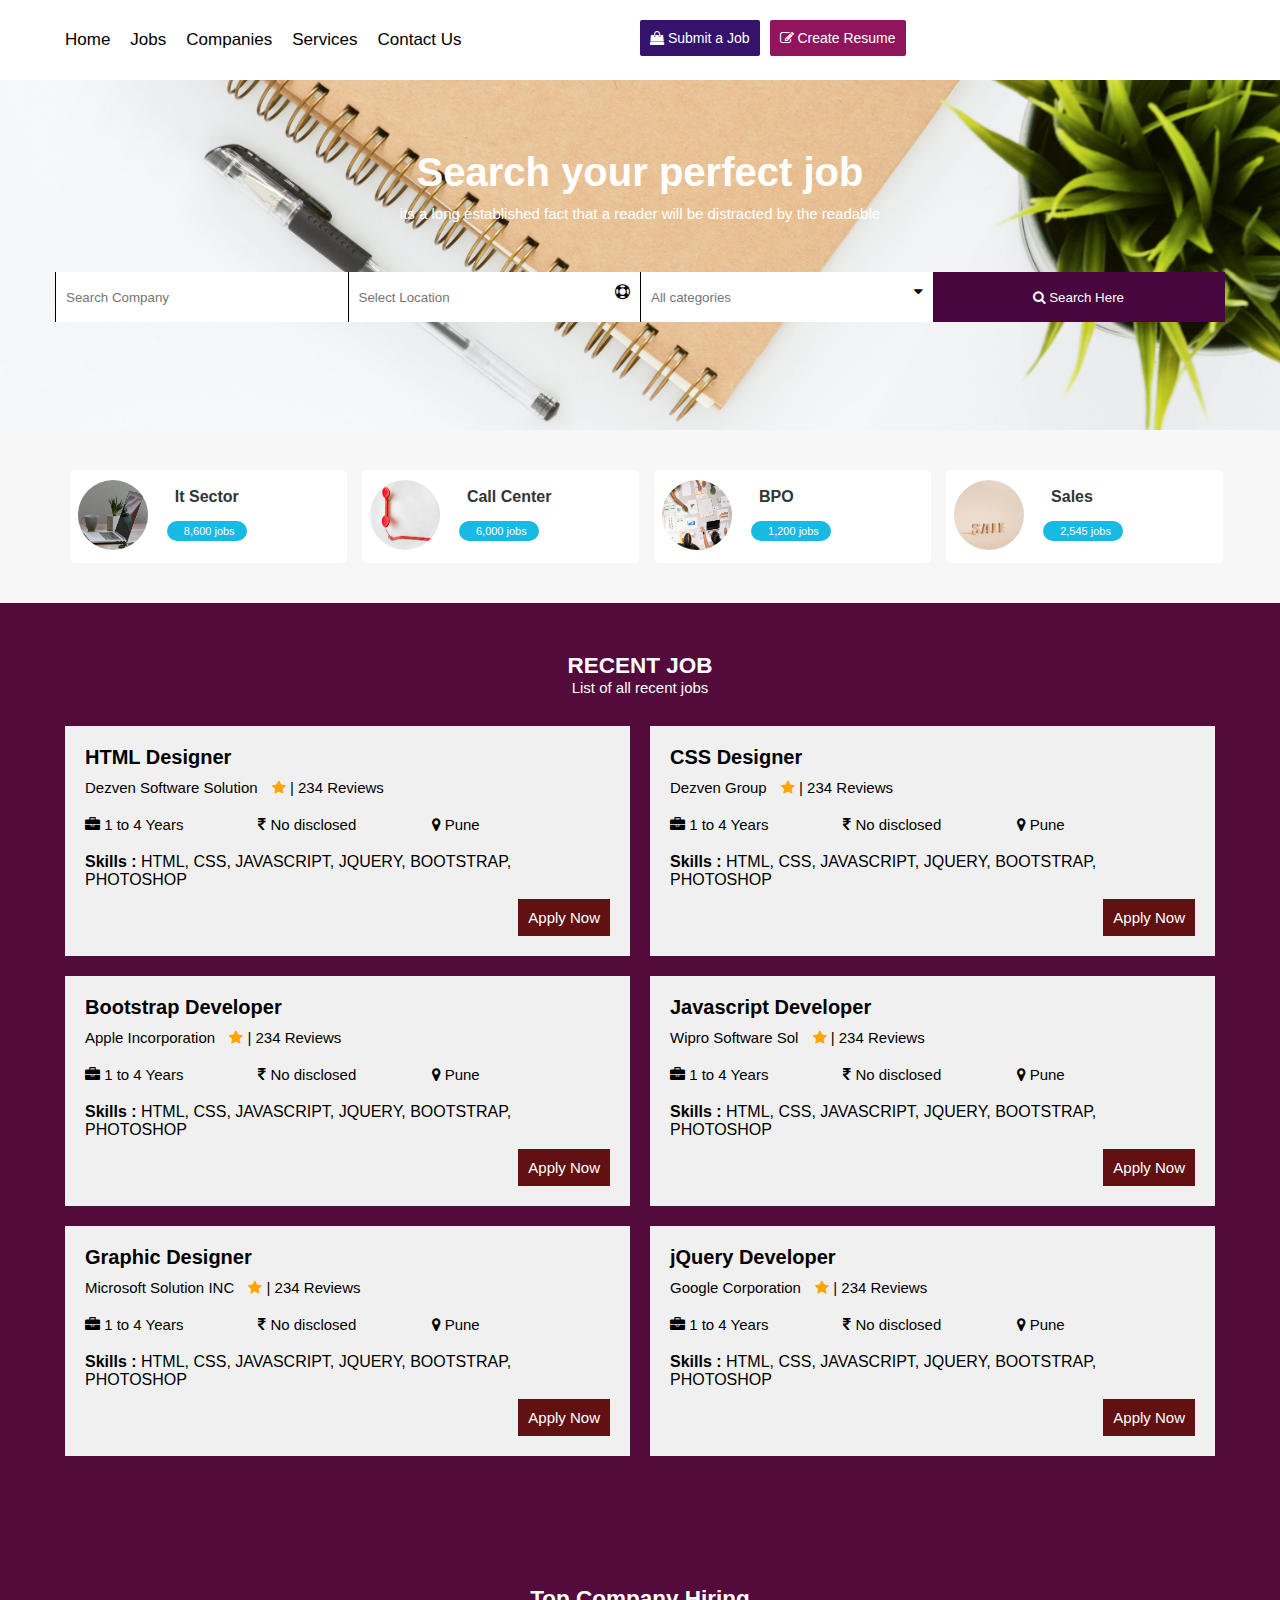
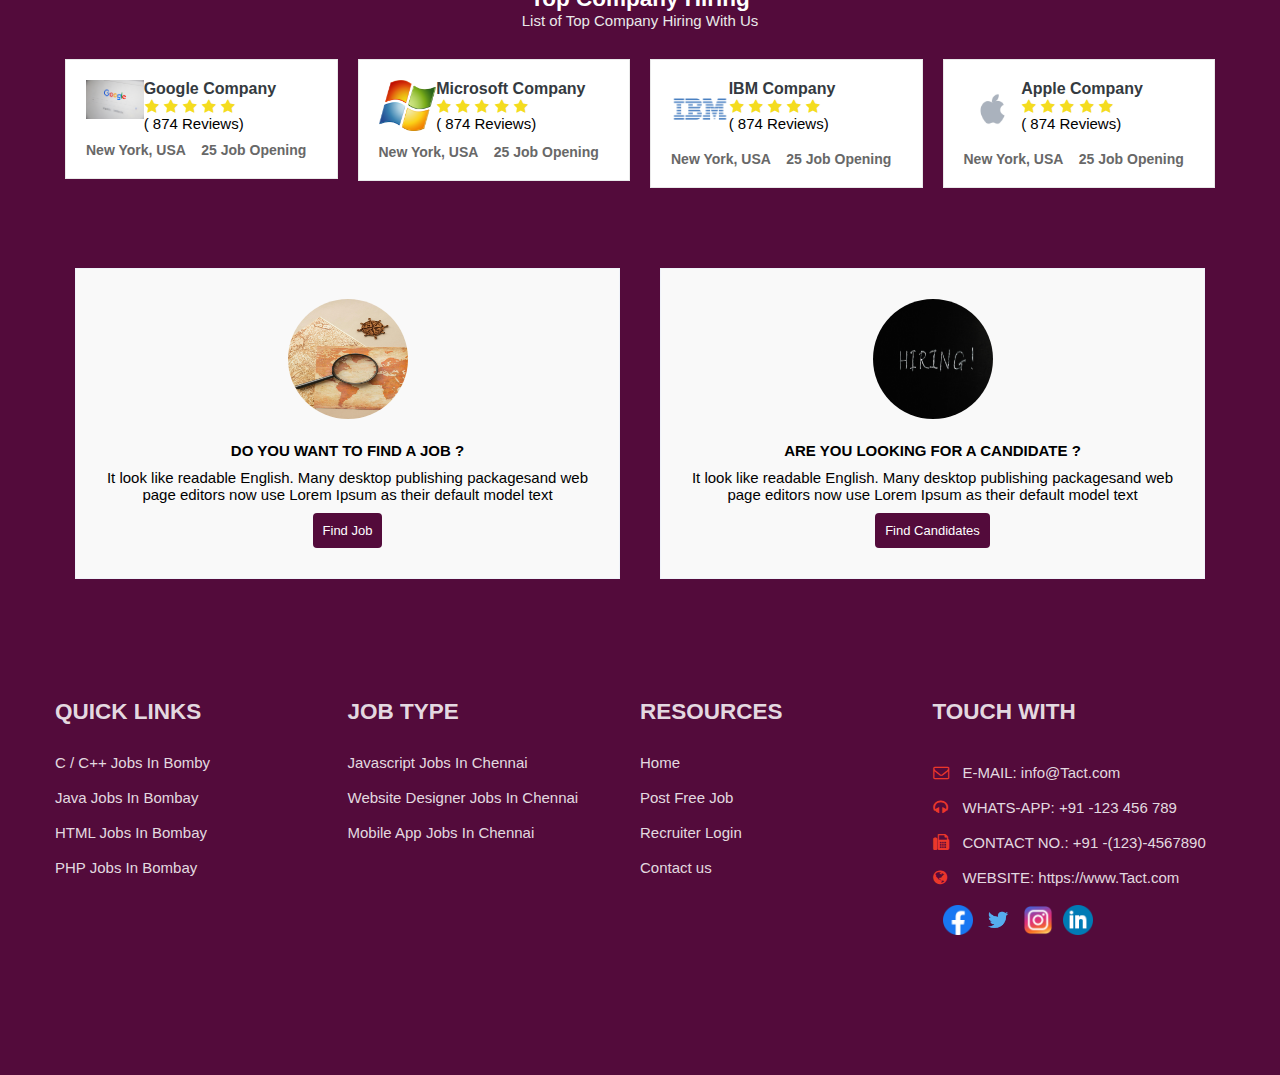
<file: job portal/index.html>
<!-----META SECTION----->
<!DOCTYPE html>
<html lang="en">

<head>
    <title>Search Job</title>
    <meta charset="utf-8">
    <meta name="viewport" content="width=device-width, initial-scale=1">
    <link rel="stylesheet" href="https://maxcdn.bootstrapcdn.com/font-awesome/4.7.0/css/font-awesome.min.css">
    <link rel="stylesheet" href="style.css">
    <meta name="robots" content="noindex, nofollow">
</head>

<body>
    <!------HEADER SECTION HEADER SECTION HEADER SECTION ------>
    <header>
        <div class="width-100">
            <div class="container header">
                <div class="width-25">

                </div>
                <div class="width-50">
                    <ul class="header-menu ">
                        <li>
                            <a href="#">Home </a>
                        </li>
                        <li>
                            <a href="#">Jobs </a>
                        </li>
                        <li>
                            <a href="#">Companies </a>
                        </li>
                        <li>
                            <a href="#">Services </a>
                        </li>
                        <li>
                            <a href="#">Contact Us </a>
                        </li>
                    </ul>
                </div>
                <div class="width-25">
                    <a href="#" class="button-job-post">
                        <i class="fa fa-shopping-bag" aria-hidden="true"></i> Submit a Job </a>
                    <a href="#" class="button-resume">
                        <i class="fa fa-pencil-square-o" aria-hidden="true"></i> Create Resume </a>
                </div>
            </div>
        </div>
    </header>
    <!------SEARCH SECTION SEARCH SECTION SEARCH SECTION ------>
    <div class="width-100 banner-section">
        <div class="container">
            <h1 class="banner-heading">Search your perfect job</h1>
            <p class="banner-para">its a long established fact that a reader will be distracted by the readable</p>
            <div class="search-sect">
                <input type="text" class="search-textbox" placeholder="Search Company">
            </div>
            <div class="search-sect">
                <input type="text" class="search-textbox" placeholder="Select Location">
                <i class="fa fa-life-ring icons" aria-hidden="true"></i>
            </div>
            <div class="search-sect">
                <input type="text" class="search-textbox" placeholder="All categories">
                <i class="fa fa-caret-down icons" aria-hidden="true"></i>
            </div>
            <div class="search-sect">
                <button class="search-button">
          <i class="fa fa-search " aria-hidden="true"></i> Search Here </button>
            </div>
        </div>
    </div>
    <!------CATEGORY SECTION CATEGORY SECTION CATEGORY SECTION ------>
    <div class="width-100 skill-section">
        <div class="container">
            <div class="skill-list">
                <div class="width-33">
                    <img class="skill-img" src="img2.jpg">
                </div>
                <div class="width-66">
                    <h4>It Sector</h4>
                    <button class="view-button">8,600 jobs</button>
                </div>
            </div>
            <div class="skill-list">
                <div class="width-33">
                    <img class="skill-img" src="img3.jpg">
                </div>
                <div class="width-66">
                    <h4>Call Center</h4>
                    <button class="view-button">6,000 jobs</button>
                </div>
            </div>
            <div class="skill-list">
                <div class="width-33">
                    <img class="skill-img" src="img4.jpg">
                </div>
                <div class="width-66">
                    <h4>BPO</h4>
                    <button class="view-button">1,200 jobs</button>
                </div>
            </div>
            <div class="skill-list">
                <div class="width-33">
                    <img class="skill-img" src="img5.jpg">
                </div>
                <div class="width-66">
                    <h4>Sales</h4>
                    <button class="view-button">2,545 jobs</button>
                </div>
            </div>
        </div>
    </div>

    <!-----RECENT JOB SECTION RECENT JOB SECTION RECENT JOB SECTION ----->
    <div class="width-100 recent-job">
        <div class="container">
            <h2 class="recent-job-heading">RECENT JOB</h2>
            <p class="recent-job-sub-heading"> List of all recent jobs</p>
            <!-----JOB LIST----->
            <div class="width-50">
                <div class="recent-job-list">
                    <div class="width-100">
                        <h4 class="job-title">HTML Designer</h4>
                        <p class="job-company">Dezven Software Solution <i class="fa fa-star" aria-hidden="true"></i> | 234 Reviews </p>
                    </div>
                    <div class="width-33">
                        <i class="fa fa-briefcase" aria-hidden="true"></i> 1 to 4 Years
                    </div>
                    <div class="width-33">
                        <i class="fa fa-inr" aria-hidden="true"></i> No disclosed
                    </div>
                    <div class="width-33">
                        <i class="fa fa-map-marker" aria-hidden="true"></i> Pune
                    </div>
                    <div class="width-100">
                        <p class="job-skill">
                            <b>Skills : </b>HTML, CSS, JAVASCRIPT, JQUERY, BOOTSTRAP, PHOTOSHOP
                        </p>
                    </div>
                    <div class="width-100">
                        <a href="#" class="job-apply-button">Apply Now</a>
                    </div>
                </div>
            </div>
            <!-----JOB LIST------>
            <div class="width-50">
                <div class="recent-job-list">
                    <div class="width-100">
                        <h4 class="job-title">CSS Designer</h4>
                        <p class="job-company">Dezven Group <i class="fa fa-star" aria-hidden="true"></i> | 234 Reviews </p>
                    </div>
                    <div class="width-33">
                        <i class="fa fa-briefcase" aria-hidden="true"></i> 1 to 4 Years
                    </div>
                    <div class="width-33">
                        <i class="fa fa-inr" aria-hidden="true"></i> No disclosed
                    </div>
                    <div class="width-33">
                        <i class="fa fa-map-marker" aria-hidden="true"></i> Pune
                    </div>
                    <div class="width-100">
                        <p class="job-skill">
                            <b>Skills : </b>HTML, CSS, JAVASCRIPT, JQUERY, BOOTSTRAP, PHOTOSHOP
                        </p>
                    </div>
                    <div class="width-100">
                        <a href="#" class="job-apply-button">Apply Now</a>
                    </div>
                </div>
            </div>
            <!-----JOB LIST----->
            <div class="width-50">
                <div class="recent-job-list">
                    <div class="width-100">
                        <h4 class="job-title">Bootstrap Developer</h4>
                        <p class="job-company">Apple Incorporation <i class="fa fa-star" aria-hidden="true"></i> | 234 Reviews </p>
                    </div>
                    <div class="width-33">
                        <i class="fa fa-briefcase" aria-hidden="true"></i> 1 to 4 Years
                    </div>
                    <div class="width-33">
                        <i class="fa fa-inr" aria-hidden="true"></i> No disclosed
                    </div>
                    <div class="width-33">
                        <i class="fa fa-map-marker" aria-hidden="true"></i> Pune
                    </div>
                    <div class="width-100">
                        <p class="job-skill">
                            <b>Skills : </b>HTML, CSS, JAVASCRIPT, JQUERY, BOOTSTRAP, PHOTOSHOP
                        </p>
                    </div>
                    <div class="width-100">
                        <a href="#" class="job-apply-button">Apply Now</a>
                    </div>
                </div>
            </div>
            <!-----JOB LIST----->
            <div class="width-50">
                <div class="recent-job-list">
                    <div class="width-100">
                        <h4 class="job-title">Javascript Developer</h4>
                        <p class="job-company">Wipro Software Sol <i class="fa fa-star" aria-hidden="true"></i> | 234 Reviews </p>
                    </div>
                    <div class="width-33">
                        <i class="fa fa-briefcase" aria-hidden="true"></i> 1 to 4 Years
                    </div>
                    <div class="width-33">
                        <i class="fa fa-inr" aria-hidden="true"></i> No disclosed
                    </div>
                    <div class="width-33">
                        <i class="fa fa-map-marker" aria-hidden="true"></i> Pune
                    </div>
                    <div class="width-100">
                        <p class="job-skill">
                            <b>Skills : </b>HTML, CSS, JAVASCRIPT, JQUERY, BOOTSTRAP, PHOTOSHOP
                        </p>
                    </div>
                    <div class="width-100">
                        <a href="#" class="job-apply-button">Apply Now</a>
                    </div>
                </div>
            </div>
            <!-----JOB LIST----->
            <div class="width-50">
                <div class="recent-job-list">
                    <div class="width-100">
                        <h4 class="job-title">Graphic Designer</h4>
                        <p class="job-company">Microsoft Solution INC <i class="fa fa-star" aria-hidden="true"></i> | 234 Reviews </p>
                    </div>
                    <div class="width-33">
                        <i class="fa fa-briefcase" aria-hidden="true"></i> 1 to 4 Years
                    </div>
                    <div class="width-33">
                        <i class="fa fa-inr" aria-hidden="true"></i> No disclosed
                    </div>
                    <div class="width-33">
                        <i class="fa fa-map-marker" aria-hidden="true"></i> Pune
                    </div>
                    <div class="width-100">
                        <p class="job-skill">
                            <b>Skills : </b>HTML, CSS, JAVASCRIPT, JQUERY, BOOTSTRAP, PHOTOSHOP
                        </p>
                    </div>
                    <div class="width-100">
                        <a href="#" class="job-apply-button">Apply Now</a>
                    </div>
                </div>
            </div>
            <!-----JOB LIST------>
            <div class="width-50">
                <div class="recent-job-list">
                    <div class="width-100">
                        <h4 class="job-title">jQuery Developer</h4>
                        <p class="job-company">Google Corporation <i class="fa fa-star" aria-hidden="true"></i> | 234 Reviews </p>
                    </div>
                    <div class="width-33">
                        <i class="fa fa-briefcase" aria-hidden="true"></i> 1 to 4 Years
                    </div>
                    <div class="width-33">
                        <i class="fa fa-inr" aria-hidden="true"></i> No disclosed
                    </div>
                    <div class="width-33">
                        <i class="fa fa-map-marker" aria-hidden="true"></i> Pune
                    </div>
                    <div class="width-100">
                        <p class="job-skill">
                            <b>Skills : </b>HTML, CSS, JAVASCRIPT, JQUERY, BOOTSTRAP, PHOTOSHOP
                        </p>
                    </div>
                    <div class="width-100">
                        <a href="#" class="job-apply-button">Apply Now</a>
                    </div>
                </div>
            </div>
        </div>
    </div>
    <!----TOP COMPANY SECTION TOP COMPANY SECTION TOP COMPANY SECTION----->
    <div class="width-100 top-company">
        <div class="container">
            <h2 class="top-company-heading">Top Company Hiring</h2>
            <p class="top-company-sub-heading">List of Top Company Hiring With Us</p>
            <!-----START COMPANY LIST----->
            <div class="width-25">
                <div class=" company-list">
                    <div class="width-100">
                        <div class="width-25 company-image">
                            <img src="img6.jpg">
                        </div>
                        <div class="width-75">
                            <h4 class="company-name">Google Company</h4>
                            <p class="company-rating">
                                <i class="fa fa-star" aria-hidden="true"></i>
                                <i class="fa fa-star" aria-hidden="true"></i>
                                <i class="fa fa-star" aria-hidden="true"></i>
                                <i class="fa fa-star" aria-hidden="true"></i>
                                <i class="fa fa-star " aria-hidden="true"></i>
                            </p>
                            <p class="company-review">( 874 Reviews)</p>
                        </div>
                    </div>
                    <div class="width-50 company-address">New York, USA</div>
                    <div class="width-50 company-opening">25 Job Opening </p>
                    </div>
                </div>
            </div>
            <!-----START COMPANY LIST----->
            <div class="width-25">
                <div class=" company-list">
                    <div class="width-100">
                        <div class="width-25 company-image">
                            <img src="img7 (2).png">
                        </div>
                        <div class="width-75">
                            <h4 class="company-name">Microsoft Company</h4>
                            <p class="company-rating">
                                <i class="fa fa-star" aria-hidden="true"></i>
                                <i class="fa fa-star" aria-hidden="true"></i>
                                <i class="fa fa-star" aria-hidden="true"></i>
                                <i class="fa fa-star" aria-hidden="true"></i>
                                <i class="fa fa-star " aria-hidden="true"></i>
                            </p>
                            <p class="company-review">( 874 Reviews)</p>
                        </div>
                    </div>
                    <div class="width-50 company-address">New York, USA</div>
                    <div class="width-50 company-opening">25 Job Opening </p>
                    </div>
                </div>
            </div>
            <!-----START COMPANY LIST----->
            <div class="width-25">
                <div class=" company-list">
                    <div class="width-100">
                        <div class="width-25 company-image">
                            <img src="img8 (2).png">
                        </div>
                        <div class="width-75">
                            <h4 class="company-name">IBM Company</h4>
                            <p class="company-rating">
                                <i class="fa fa-star" aria-hidden="true"></i>
                                <i class="fa fa-star" aria-hidden="true"></i>
                                <i class="fa fa-star" aria-hidden="true"></i>
                                <i class="fa fa-star" aria-hidden="true"></i>
                                <i class="fa fa-star " aria-hidden="true"></i>
                            </p>
                            <p class="company-review">( 874 Reviews)</p>
                        </div>
                    </div>
                    <div class="width-50 company-address">New York, USA</div>
                    <div class="width-50 company-opening">25 Job Opening </p>
                    </div>
                </div>
            </div>
            <!-----START COMPANY LIST----->
            <div class="width-25">
                <div class=" company-list">
                    <div class="width-100">
                        <div class="width-25 company-image">
                            <img src="img9.png">
                        </div>
                        <div class="width-75">
                            <h4 class="company-name">Apple Company</h4>
                            <p class="company-rating">
                                <i class="fa fa-star" aria-hidden="true"></i>
                                <i class="fa fa-star" aria-hidden="true"></i>
                                <i class="fa fa-star" aria-hidden="true"></i>
                                <i class="fa fa-star" aria-hidden="true"></i>
                                <i class="fa fa-star " aria-hidden="true"></i>
                            </p>
                            <p class="company-review">( 874 Reviews)</p>
                        </div>
                    </div>
                    <div class="width-50 company-address">New York, USA</div>
                    <div class="width-50 company-opening">25 Job Opening </p>
                    </div>
                </div>
            </div>

            <!-------FEATURE SECTION FEATURE SECTION FEATURE SECTION------->
            <div class="width-100 feature-sect">
                <div class="container">
                    <div class="width-50">
                        <div class="feature-panel">
                            <img src="img10.jpg" class="feature-img">
                            <h4 class="feature-title">DO YOU WANT TO FIND A JOB ?</h4>
                            <p class="feature-desc">It look like readable English. Many desktop publishing packagesand web page editors now use Lorem Ipsum as their default model text</p>
                            <button class="feature-btn">Find Job</button>
                        </div>
                    </div>
                    <div class="width-50">
                        <div class="feature-panel">
                            <img src="img11.jpg" class="feature-img">
                            <h4 class="feature-title"> ARE YOU LOOKING FOR A CANDIDATE ?</h4>
                            <p class="feature-desc">It look like readable English. Many desktop publishing packagesand web page editors now use Lorem Ipsum as their default model text</p>
                            <button class="feature-btn">Find Candidates</button>
                        </div>
                    </div>
                </div>
            </div>
            <!------FOOTER SECTION FOOTER SECTION FOOTER SECTION ------->
            <footer>
                <div class="width-100 footer-background">
                    <div class="container">
                        <div class="width-25">
                            <h2>QUICK LINKS</h2>
                            <ul class="footer-list">
                                <li>C / C++ Jobs In Bomby</li>
                                <li>Java Jobs In Bombay</li>
                                <li>HTML Jobs In Bombay</li>
                                <li>PHP Jobs In Bombay</li>
                            </ul>
                        </div>
                        <div class="width-25">
                            <h2>JOB TYPE</h2>
                            <ul class="footer-list">
                                <li>Javascript Jobs In Chennai</li>
                                <li>Website Designer Jobs In Chennai</li>
                                <li>Mobile App Jobs In Chennai</li>

                            </ul>
                        </div>
                        <div class="width-25">
                            <h2>RESOURCES</h2>
                            <ul class="footer-list">
                                <li>Home</li>
                                <li>Post Free Job</li>
                                <li>Recruiter Login</li>
                                <li>Contact us</li>
                            </ul>
                        </div>
                        <div class="width-25">
                            <h2>TOUCH WITH</h2>
                            <ul class="get-in-touch">
                                <li>
                                    <i class="fa fa-envelope-o" aria-hidden="true"></i>
                                    <p>E-MAIL: info@Tact.com</p>
                                </li>
                                <li>
                                    <i class="fa fa-headphones" aria-hidden="true"></i>
                                    <p>WHATS-APP: +91 -123 456 789</p>
                                </li>
                                <li>
                                    <i class="fa fa-fax" aria-hidden="true"></i>
                                    <p>CONTACT NO.: +91 -(123)-4567890</p>
                                </li>
                                <li>
                                    <i class="fa fa-globe" aria-hidden="true"></i>
                                    <p>WEBSITE: https://www.Tact.com</p>
                                </li>
                                <li>
                                    <img src="img12.png">
                                </li>
                                <li>
                                    <img src="img14.png">
                                </li>
                                <li>
                                    <img src="img13.png">
                                </li>
                                <li>
                                    <img src="img15.png">
                                </li>
                            </ul>
                        </div>
                    </div>
                </div>
            </footer>
            <!------FOOTER SECTION FOOTER SECTION FOOTER SECTION ------>
</file>
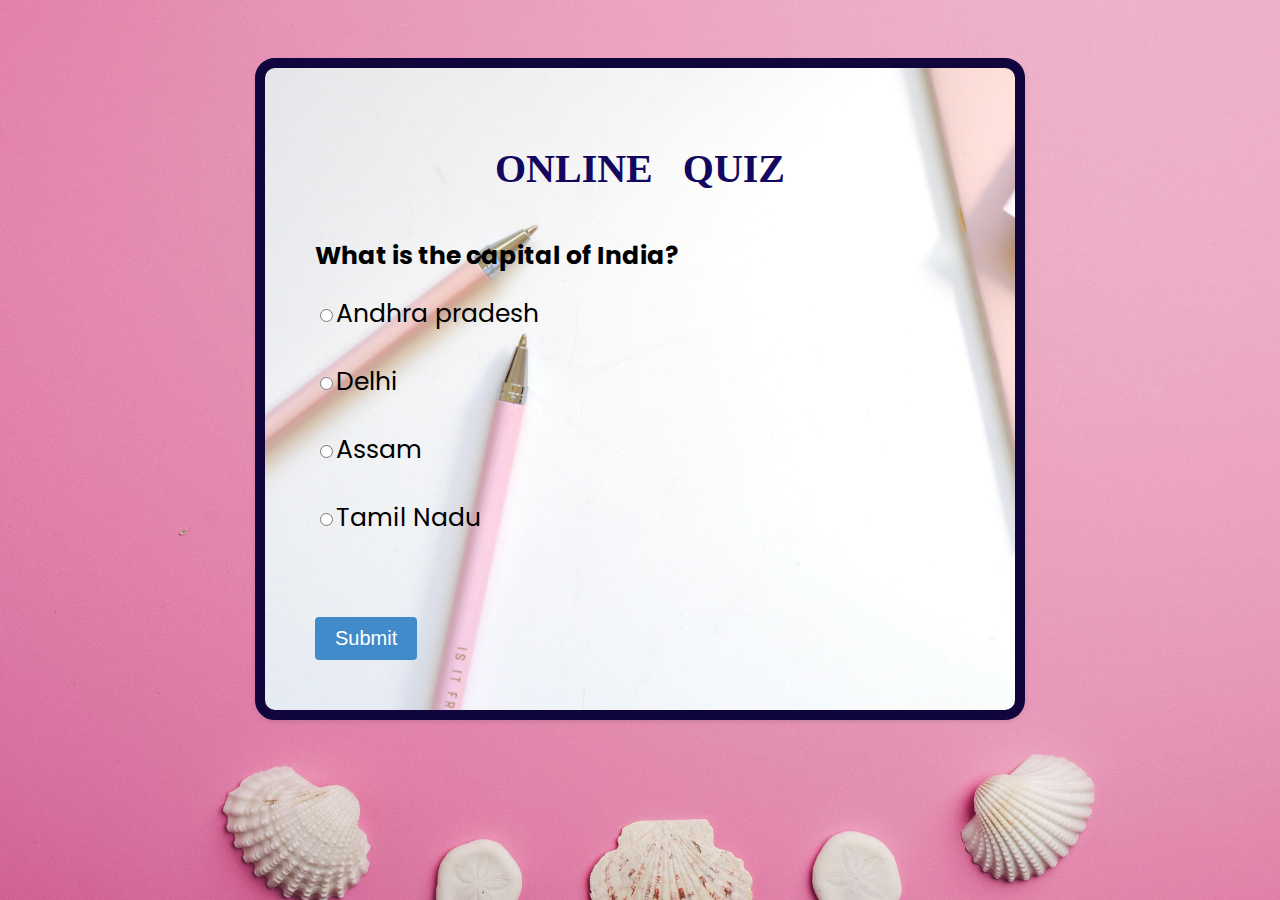
<file: quiz app/index.html>
<!DOCTYPE html>
<html>
<head>
  <title> Quiz App</title>
  <link rel="stylesheet" href="styles.css">
</head>
<body>
  <div class="container">
    <h1>  ONLINE &nbsp; QUIZ </h1><br>
    <div id="quiz"></div>
    <div id="result" class="result"></div><br><br>
    <button id="submit" class="button">Submit</button>
    <button id="retry" class="button hide">Retry</button>
    <button id="showAnswer"class="button hide" >Show Answer</button>
  </div>
  <script src="script.js"></script>
</body>
</html>
</file>
<file: job portal/style.css>
/*****COMMON CSS SECTION*****/
* {
	margin: 0px;
	padding: 0px;
}
html, body {
	font-family: 'Roboto', sans-serif, arial;
	font-size: 15px;
}
.container {
	width: 1170px;
	margin: 0px auto;
}
.width-100 {
	width: 100%;
	float: left;
}
.width-66 {
	width: 66%;
	float: left;
}
.width-50 {
	float: left;
	width: 50%;
}
.width-75 {
	width: 75%;
	float: left;
}
.width-33 {
	width: 33%;
	float: left;
}
.width-25 {
	width: 25%;
	float: left;
}
/*****HEADER SECTION*****/
.header {
	padding-top: 20px;
	padding-bottom: 60px
    
}
.header-menu {
	list-style: none;
	margin-top: 10px;
}
.header-menu li {
	float: left;
	font-size: 15px;
}
.header-menu a {
	font-size: 17px;
	text-decoration: none;
	color: black;
	font-weight: 500;
	padding: 10px;
}
.button-job-post {
	background-color: #35136d;
	color: white;
	border: none;
	border-radius: 2px;
	font-size: 14px;
	float: left;
	padding: 10px;
	text-decoration: none;
}
.button-resume {
	background-color: #91155d;
	color: white;
	border: none;
	border-radius: 2px;
	font-size: 14px;
	float: left;
	margin-left: 10px;
	padding: 10px;
	text-decoration: none;
}
/*****BANNER SECTION*****/
.banner-section {
	background-image: url("img1.jpg");
	background-repeat: no-repeat;
	background-size: cover;
	text-align: center;
	height: 350px;
	position: relative;
	width: 100%;
}
.banner-heading {
	font-size: 40px;
	color: white;
	padding-top: 70px
}
.banner-para {
	font-size: 15px;
	color: #fff;
	padding-top: 10px;
}

.search-sect {
	margin-top: 50px;
	width: 25%;
	float: left;
	position: relative;
}
.search-textbox {
	height: 50px;
	width: 100%;
	padding-left: 10px;
	border-top: none;
	border-bottom: none;
	border-color: #0a0808;
	border-right: none;
	border-width: 1px;
}
.search-button {
	width: 100%;
	height: 50px;
	background-color: #47063d;
	border: black;
	color: white;
}
.search-sect .icons {
	position: absolute;
	top: 12px;
	right: 10px
}
/*****SKILL SECTION SKILL SECTION SKILL SECTION*****/
.skill-section {
	background-color: #00000008;
	padding-top: 40px;
	padding-bottom: 40px;
}
.skill-list {
	background-color: white;
	width: 23%;
	float: left;
	margin-left: 15px;
	padding-top: 10px;
	border-radius: 5px;
	padding-left: 8px;
	padding-bottom: 10px;
}
.skill-list img {
	width: 70px;
	height: 70px;
	border-radius: 100px;
}
.skill-list h4 {
	font-size: 16px;
	color: #313538;
	font-weight: bold;
	padding-left: 8px;
	padding-top: 8px
}
.view-button {
	width: 45%;
	height: 20px;
	border-radius: 20px;
	border: none;
	background-color: #16bae3;
	color: white;
	font-size: 11px;
	padding-left: 5px;
	margin-top: 15px;
}
/*****RECENT JOB SECTION RECENT JOB SECTION*****/
.recent-job {
	padding-top: 50px;
	background-color: #530b3b;
	padding-bottom: 60px;
}

.recent-job-heading {
	text-align: center;
	color: #f7fdfc;
}

.recent-job-sub-heading {
	text-align: center;
	margin-bottom: 30px;
	color:white;
}

.recent-job-list {
	float: left;
	background-color: rgb(241, 240, 241);
	padding: 20px;
	margin-left: 10px;
	margin-right: 10px;
	margin-bottom: 20px;
}

.job-title {
	font-size: 20px;
}

.job-company {
	margin-top: 10px;
	margin-bottom: 20px;
}

.job-company i {
	color: orange;
	margin-left: 10px;
}

.job-skill {
	margin-top: 20px;
	margin-bottom: 10px;
	font-size: 16px;
}

.job-apply-button {
	background: rgb(97, 17, 17);
	padding: 10px;
	color: white;
	text-decoration: none;
	float: right;
}
/*****TOP COMPANY SECTION*****/
.top-company {
	padding-top: 50px;
	background-color:#530b3b;
	padding-bottom: 60px;
}

.top-company-heading {
	text-align: center;
	color:white
}

.top-company-sub-heading {
	text-align: center;
	margin-bottom: 30px;
	color:#e9e9e9;
}

.company-list {
	float: left;
	background-color: white;
	padding: 20px;
	margin-left: 10px;
	margin-right: 10px;
	margin-bottom: 20px;
	border: 1px solid #e9e9e9;
}

.company-image img {
	width: 100%;
	height: auto;
}

.company-name {
	color: #343a40;
	font-size: 16px;
}

.company-rating i {
	padding-left: 1px;
	color: #f4dc1f;
}

.company-address {
	margin-top: 10px;
	font-size: 14px;
	font-weight: bold;
	color: #686868;
}

.company-opening {
	margin-top: 10px;
	font-size: 14px;
	font-weight: bold;
	color: #686868;
}
/******FEATURE SECTION******/
.feature-sect {
	padding-top: 60px;
	padding-bottom: 60px;
}

.feature-panel {
	background-color: #f9f9f9;
	text-align: center;
	padding: 30px;
	border: 1px solid #f0f3fa;
	margin-left: 20px;
	margin-right: 20px;
}

.feature-title {
	padding-top: 20px
}

.feature-desc {
	margin-top: 10px;
}

.feature-img {
	width: 120px;
	height: 120px;
	border-radius: 80px;
	background-color: white;
}

.feature-btn {
	background-color:#530b3b;
	height: 35px;
	border: none;
	color: white;
	border-radius: 4px;
	font-size: 13px;
	margin-top: 10px;
	padding: 10px;
}
/******FOOTER SECTION******/
.footer-list {
	list-style: none;
	line-height: 35px;
	padding-top: 20px;
}

.footer-background {
	background-color:#530b3b;
	padding-top: 60px;
	padding-bottom: 80px;
	color: rgba(255, 255, 255, .86);
}

.get-in-touch {
	list-style: none;
	line-height: 15px;
	padding-top: 20px
}

.get-in-touch img {
	width: 30px;
	height: 30px;
	margin-left: 10px;
	border-radius: 0px;
	float: left;
	padding-top: 20px
}

.get-in-touch i {
	float: left;
	color: #eb372a;
	font-size: 16px;
	line-height: 15px;
}

.get-in-touch p {
	padding-left: 30px;
	color: rgba(255, 255, 255, .86);
	margin-top: 20px
}

/******FOOTER SECTION******/
</file>
<file: quiz app/styles.css>
@import url('https://fonts.googleapis.com/css2?family=Poppins:wght@400;500;700&display=swap');
body {
    font-family: 'Poppins', sans-serif;
    background-image: url('img2.jpg');
    background-position: center;
    background-size: cover;
    display: flex;
    justify-content: center;
    background-size: 2000px;
}

.container {
    width: 650px;
    min-height: 500px;
    padding: 50px;
    margin-top: 50px;
    background-color: #ffffff;
    box-shadow: 0 2px 4px rgba(0, 0, 0, 0.1);
    border-width: 500px;
    box-shadow: 10px;
    border-radius: 20px;
    border: 10px solid #11053d;
    background-image: url(img1.jpg);
    background-size: 1000px;
}

h1 {
    text-align: center;
    text-decoration-color: rgb(36, 15, 129);
    font-family: commanders;
    color: #14075f;
    font-size: 40px;
    /* Adjust the font size as needed */
    font-weight: 700;
    /* Adjust the font weight as needed */
    margin-bottom: 20px;
}

.question {
    font-weight: bold;
    font-size: 25px;
    margin-bottom: 20px;
}

.options {
    margin-bottom: 20px;
    font-size: 25px;
}

.option {
    display: block;
    margin-bottom: 30px;
}

.button {
    display: inline-block;
    padding: 10px 20px;
    background-color: #428bca;
    color: #ffffff;
    border: black;
    cursor: pointer;
    font-size: 20px;
    border-radius: 4px;
    transition: background-color 0.3s;
    margin-right: 10px;
}

.button:hover {
    background-color: #3071a9;
}

.result {
    text-align: center;
    margin-top: 20px;
    font-weight: bold;
}

.hide {
    display: none;
}
</file>
